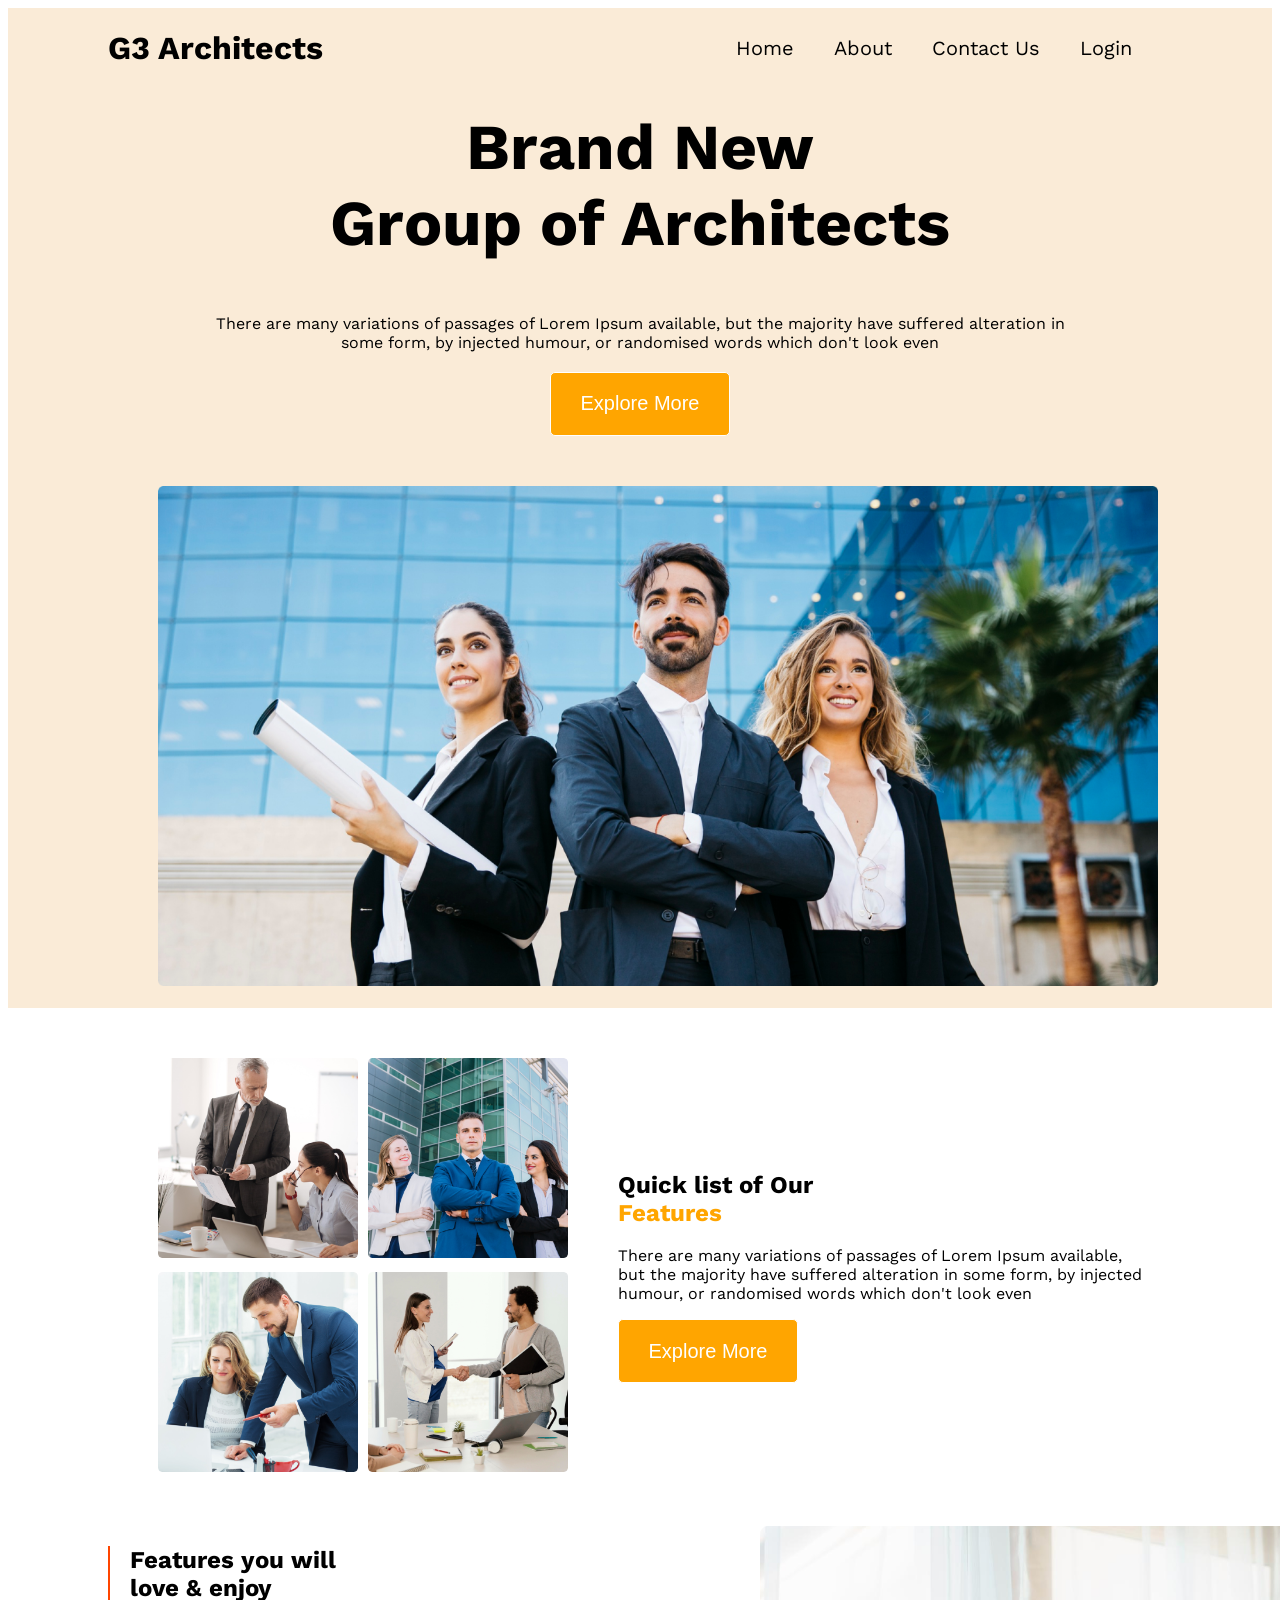
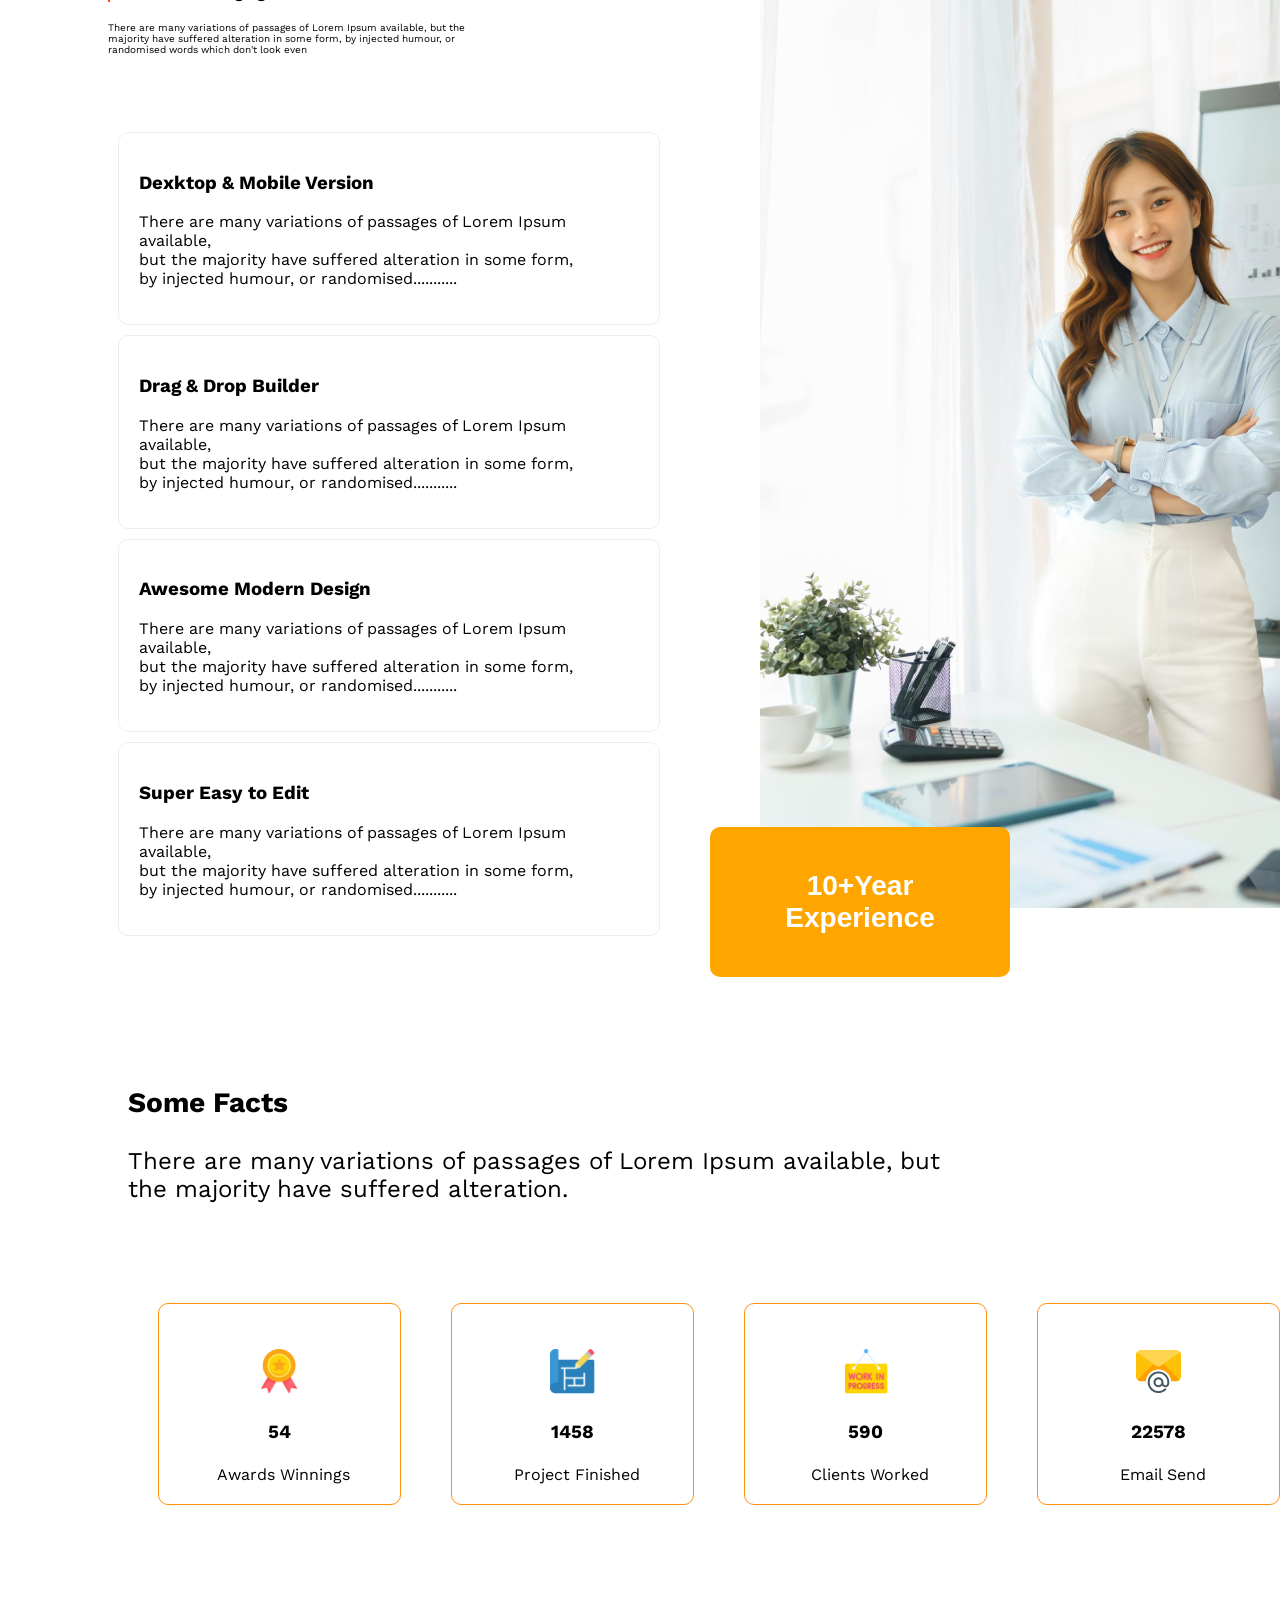
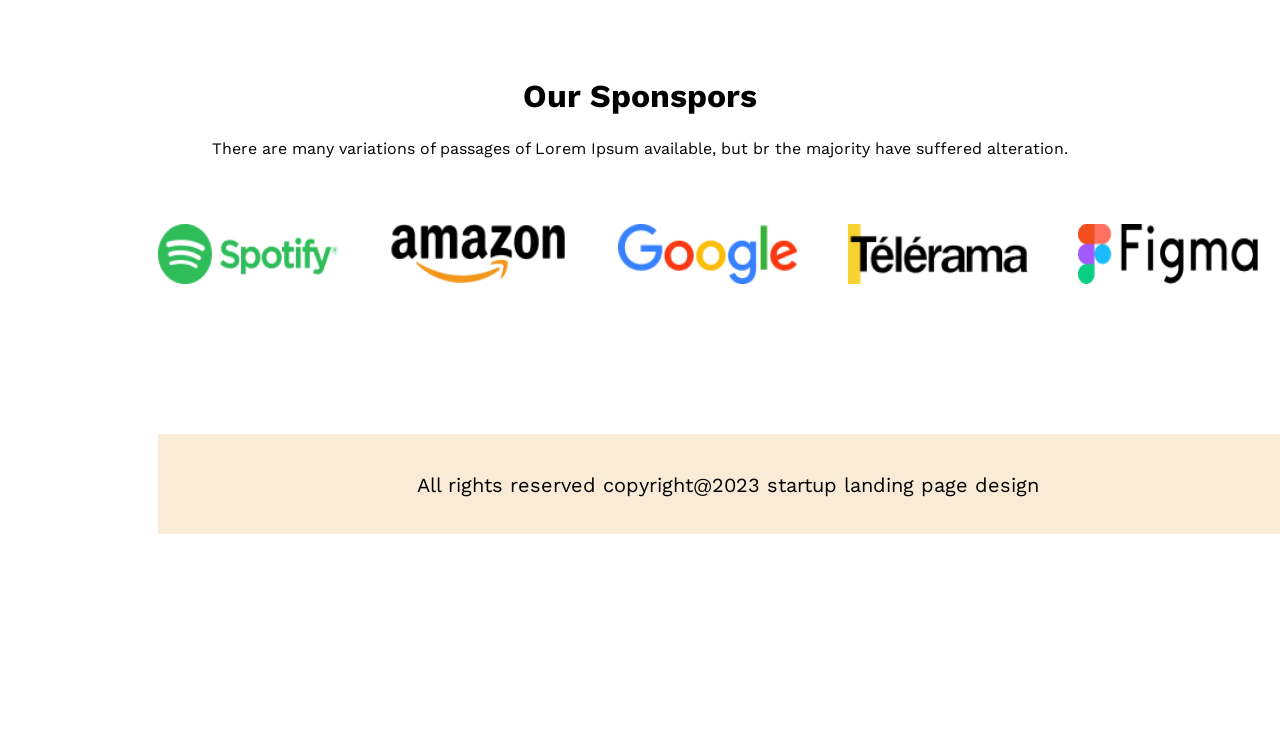
<file: index.html>
<!DOCTYPE html>
<html lang="en">
<head>
    <meta charset="UTF-8">
    <meta name="viewport" content="width=device-width, initial-scale=1.0">
    <title> Architects Web </title>
    <link rel="stylesheet" href="styles/styles.css">
</head>
<body class="work-sans-font">
     <header>
        <div class="navbar display-flex">
          <div class="logo">
            <h1>G3 Architects</h1>
         </div>
        <div class="menu">                                              
            <ul class="menu-item display-flex">
                <li class="list"><a href="">Home</a></li>
                <li class="list"><a href="">About </a></li>
                <li class="list"><a href="">Contact Us</a></li>
                <li class="list"><a href="">Login</a></li>
            </ul>
        </div>

        </div>
        <section  class="banner">
            <div class="header-font">
                <h1>Brand New <br>
                Group of Architects 
               </h1>
                <p>There are many variations of passages of Lorem Ipsum available, but the majority have suffered alteration in <br>some form, by injected humour, or randomised words which don't look even</p>
                <button class="btn">Explore More</button>
            </div>
            <img  src="images/banner.png" alt="banner">
        </section>
     </header>
     <main>
        <section class="midle">
            <div class="midle-section">
                <div class="grid-img"><img src="images/team1.png" alt=""></div>
            <div class="grid-img"><img src="images/team2.png" alt=""></div>
            <div class="grid-img"><img src="images/team3.png" alt=""></div>
            <div class="grid-img"><img src="images/team4.png" alt=""></div>
            </div>
            <div class="midle-text">
                <h1>Quick list of Our <br><span style="color: orange;">Features</span></h1>
                <p>There are many variations of passages of Lorem Ipsum available, <br> but the majority have suffered alteration in some form, by injected <br>humour, or randomised words which don't look even</p>
                <button class="btn">Explore More</button>
            </div>

        </section>
        <section class="Features">
            <div class="Features-info">
                <div class="Features-head">
                    <h1>Features you will <br>love & enjoy</h1>
                    <p>There are many variations of passages of Lorem Ipsum available, but the <br>majority have suffered alteration in some form, by injected humour, or <br>randomised words which don't look even</p>
                </div>
                <div class="Features-item">
                    <h3>Dexktop & Mobile Version</h3>
                    <p>There are many variations of passages of Lorem Ipsum available, <br> but the majority have suffered alteration in some form, <br>by injected humour, or randomised...........</p>
                </div>
                <div class="Features-item">
                    <h3>Drag & Drop Builder</h3>
                    <p>There are many variations of passages of Lorem Ipsum available, <br> but the majority have suffered alteration in some form, <br>by injected humour, or randomised...........</p>
                </div>
                <div class="Features-item">
                    <h3>Awesome Modern Design</h3>
                    <p>There are many variations of passages of Lorem Ipsum available, <br> but the majority have suffered alteration in some form, <br>by injected humour, or randomised...........</p>
                </div>
                <div class="Features-item">
                    <h3>Super Easy to Edit</h3>
                    <p>There are many variations of passages of Lorem Ipsum available, <br> but the majority have suffered alteration in some form, <br>by injected humour, or randomised...........</p>
                </div>

            </div>
            <div class="Features-img">
                <img src="images/architect.png" alt="">
                <button id="btn">10+Year <br>Experience</button>
            </div>


        </section>
        <section class="card-section">
            <div class="card-info">
                <h3>Some Facts</h3>
                <p>There are many variations of passages of Lorem Ipsum available, but <br>the majority have suffered alteration.</p>
            </div>
            <div class="card-item display-flex"> 
                <div class="card">
                    <img src="images/icons/ribon.png" alt="">
                    <h3>54</h3>
                    <p>Awards Winnings</p>
                </div>
                <div class="card">
                    <img src="images/icons/projects.png" alt="">
                     <h3>1458</h3>
                    <p>Project Finished</p>
                </div>
                <div class="card">
                    <img src="images/icons/customers.png" alt="" >
                     <h3>590</h3>
                    <p>Clients Worked</p>
                </div>
                <div class="card">
                    <img src="images/icons/email.png" alt="" >
                     <h3>22578</h3>
                     <p>Email Send</p>
                </div>

            </div>

        </section>
     </main>
     <footer>
        <div class="footer-info">
            <h1>Our Sponspors</h1>
            <p>There are many variations of passages of Lorem Ipsum available, but br the majority have suffered alteration.</p>
        </div>
        <div class="footer-img display-flex">
            <img src="images/sponsors/spotify.png" alt="">
            <img src="images/sponsors/amazon.png" alt="">
            <img src="images/sponsors/google.png" alt="">
            <img src="images/sponsors/telerama.png" alt="">
            <img src="images/sponsors/figma.png" alt="">
        </div>
        <div class="copyright">
            <p>All rights reserved copyright@2023 startup landing page design</p>
        </div>
     </footer>
</body>
</html>
</file>
<file: styles/styles.css>
@import url('https://fonts.googleapis.com/css2?family=Work+Sans:ital,wght@0,100..900;1,100..900&display=swap');

body {
  font-family: "Work Sans", sans-serif;
  font-optical-sizing: auto;
  font-weight: 400px;
  font-style: normal;
  /* background-color: aqua; */
    max-width: 1920px;
}
header{
    max-width: 100%;
    background-color:antiquewhite;
    width: 1920 ;
    height: 1000px;
}
.menu-item{
    list-style: none;
}
.list{
margin-right: 40px;
}
.list a{
    text-decoration: none;
    cursor: pointer;
    font-size: 20px;
    color: black;
}
.list a:hover{
    border: 1px solid green;
    border-radius: 5px;
    background-color: chartreuse;
}
.navbar{
    justify-content: space-between;
    align-items: center;
    margin: 0 100px;

}
.header-font{
    text-align: center;
}
.header-font h1{
    font-size: 64px;
    margin-top: 20px;
}
.header-font p{
    font-size: 16px;
    margin-top: 20px;
    margin-bottom: 20px;
}
.banner img{
    width: 1000px;
    height: 500px;
    margin: 50px 150px 50px 150px;
    align-items: center;
    justify-content: center;

}
.midle-section{
    display: grid;
    grid-template-columns: repeat(2,200px);
    /* grid-template-rows: repeat(2 1fr); */
    gap: 10px;
    margin: 50px 0 50px 150px;
}

.grid-img img{
    width: 100%;
    height: auto;
}
.midle{
    display: flex;
    gap: 50px;
    align-items: center;
}
.Features-img{
    width: 500px;
    height: 982px;
    padding-right: 150px;
}
.Features{
    display: flex;
    gap: 100px;
    max-width: 1140px;
}
.Features-info{
    flex-direction: column;
}
.Features-head h1{
    border-left: 2px solid orangered;
    padding-left: 20px;
    margin-left: 100px;
}
.Features-head p{
    font-size: 10px;
    width: 500px;
    height: 100px;
    margin-left: 100px;
}
.Features-item{
    border: 1px solid #eee;
    background-color: #ffffff;
    box-shadow: rgba(44, 36, 36, 0.452);
    border-radius: 10px;
    margin: 10px 0 0 110px;
    width:500px;
    height: auto;
    padding: 20px;
}
#btn{
    background-color: orange;
    color: #ffffff;
    font-size: 28px;
    font-weight: 600;
    border-radius: 10px;
    border: #eee;
    width: 300px;
    height: 150px;
    margin-left: -50px;
    margin-top: -1000px;
}
.card-info{
    margin-left: 120px;
    margin-top: 150px;
    font-weight: 400;
    font-size: 24px;
}
.card-item{
    gap: 50px;
    margin: 100px 350px 0 150px;
}
.card{
    border: 1px solid #FF900E;
    height: 200px;
    width: 300px;
    border-radius: 10px;
    text-align: center;
    box-shadow: rgba(37, 33, 33, 0.582);
}
.card img{
    width: 45px;
    height:45px; 
 padding : 45px 98px 0px 98px ;
}
.card h3{
    padding-top: 5px;
}
.card p{
padding: 3px 32px 10px 40px;
}
.footer-info{
    text-align: center;
    margin-top: 172px;
}
.footer-info p{
    margin-top: 24px;
}
.footer-img{
    padding: 50px 300px 130px 150px;
    gap: 50px;
    align-items: center;
    max-width: 100%;
}
.footer-img img{
  height: 60px;
  width: 180px;
  /* border: 1px red solid; */
}
.copyright{
    width: 1140px;
    height: 100px;
    background-color: antiquewhite;
    margin: 0 300px 216px 150px;
}
.copyright p{
    text-align: center;
    font-size: 20px;
    padding: 39px 250px;
}
.display-flex{
    display: flex;
}
.btn{
    border: 1px solid;
    border-radius: 5px;
    background-color: orange;
    color: #ffffff;
    width: 180px;
    height: 64px;
    font-size: 20px;
    font-weight: semibold;
    cursor: pointer;
}


/* responsive start */

@media screen and (max-width: 767px){

    body{
        max-width: 100%;
        overflow-x: hidden;
    }

    header{
        width: 100%;
        height: auto;
        padding: 20px 0;
    }

    /* Navbar */
    .navbar{
        flex-direction: column;
        margin: 0 20px;
        gap: 20px;
        text-align: center;
    }

    .menu-item{
        padding: 0;
    }

    .list{
        margin-right: 0;
        margin-bottom: 10px;
    }

    /* Header text */
    .header-font h1{
        font-size: 32px;
    }

    .header-font p{
        font-size: 14px;
        padding: 0 10px;
    }

    /* Banner image */
    .banner img{
        width: 100%;
        height: auto;
        margin: 20px auto;
        display: block;
    }

    /* Middle image grid */
    .midle-section{
        grid-template-columns: 1fr;
        margin: 20px;
        justify-items: center;
    }

    /* Middle flex section */
    .midle{
        flex-direction: column;
        gap: 30px;
    }

    /* Features section */
    .Features{
        flex-direction: column;
        gap: 40px;
        margin: 20px;
    }

    .Features-img{
        width: 100%;
        height: auto;
        padding: 0;
    }

    .Features-head h1{
        margin-left: 0;
        padding-left: 15px;
        font-size: 28px;
    }

    .Features-head p{
        width: 100%;
        height: auto;
        margin-left: 0;
        font-size: 14px;
    }

    .Features-item{
        width: 100%;
        margin: 0;
    }

    /* Button fix */
    #btn{
        position: static;
        width: 100%;
        height: auto;
        margin: 20px 0;
        font-size: 20px;
    }

    /* Cards section */
    .card-info{
        margin: 40px 20px;
        font-size: 20px;
        text-align: center;
    }

    .card-item{
        display: grid;
        grid-template-columns: 1fr;
        gap: 20px;
        margin: 20px;
    }

    .card{
        width: 100%;
        height: auto;
    }

    .card img{
        padding: 20px 0 0 0;
    }

    /* Footer */
    .footer-img{
        display: grid;
        grid-template-columns: repeat(2,1fr);
        gap: 20px;
        padding: 20px;
    }

    .footer-img img{
        width: 100%;
        height: auto;
    }

    .copyright{
        width: 100%;
        height: auto;
        margin: 40px 0;
    }

    .copyright p{
        padding: 20px;
        font-size: 14px;
    }
}
</file>
